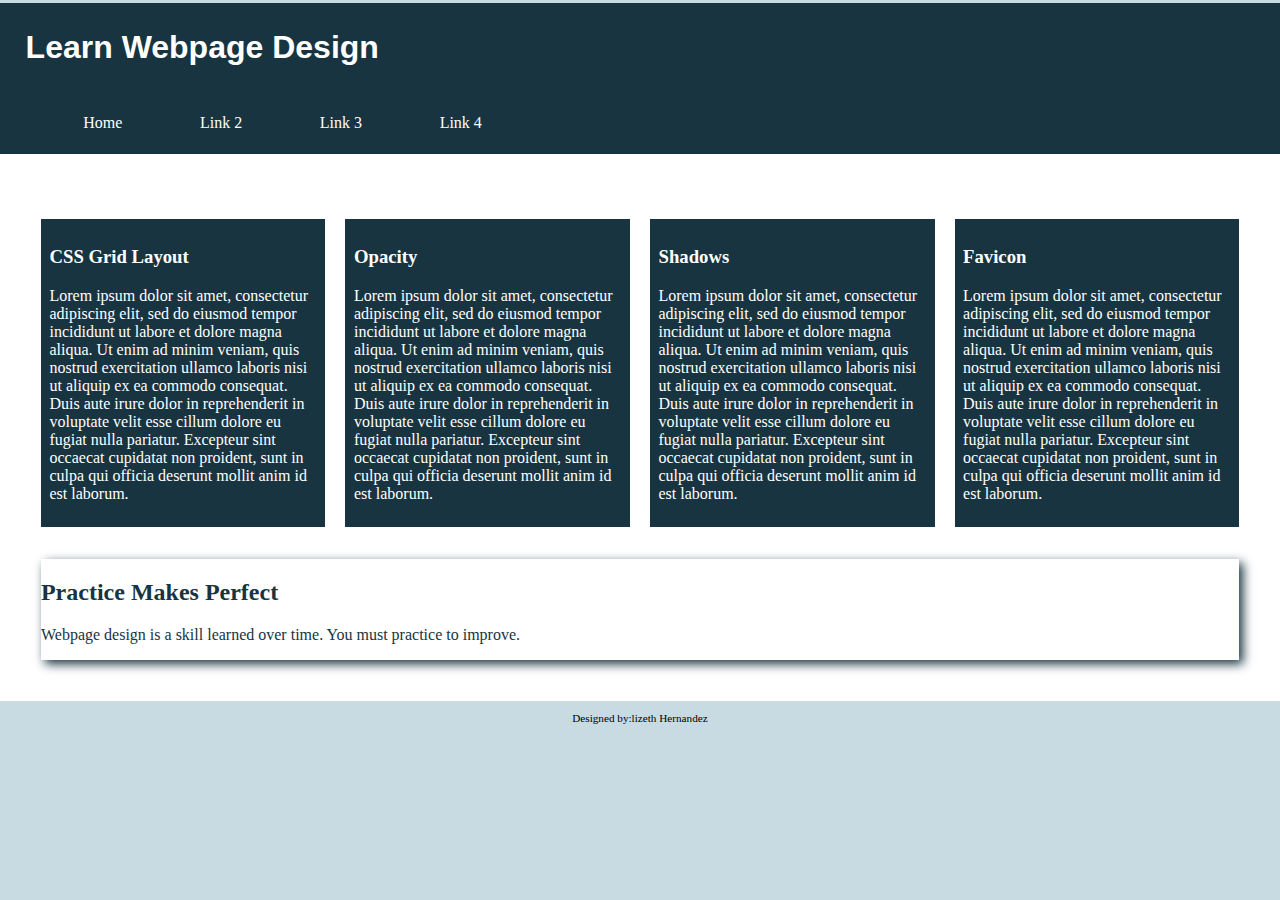
<file: apply/index.html>
<!DOCTYPE html>
<!-- Student's Name:Lizeth Hernandez
file name: Applyindex.html
Today's Date:march 30 2022
 -->
<html lang="en">
<head>
	<title>Webpage Design</title>
	<meta charset="utf-8">
    <link rel="stylesheet" href="css/apply07.css">
    <meta name="viewport" content="width=device-width, initial-scale=1.0">	
		<link rel="icon" type="image/png" sizes="32x32" href="images/favicon-32.png">
		<link rel="apple-touch-icon" sizes="180x180" href="images/apple-touch-icon.png">
		<link rel="shortcut icon" sizes="192x192" href="images/android-chrome-192.png">
</head>
<body>

	<div id="container">

        <!-- Use the header area for the website name or logo -->
        <header>
            <h1>Learn Webpage Design</h1>
        </header>

        <!-- Use the nav area to add hyperlinks to other pages within the website -->
        <nav>
            <ul>
                <li><a href="#">Home</a></li>
                <li><a href="#">Link 2</a></li>
                <li><a href="#">Link 3</a></li>
                <li><a href="#">Link 4</a></li>
            </ul>
        </nav>

        <!-- Use the main area to add the main content of the webpage -->
        <main>

            <article class="grid">
                    <section>
                        <h3>CSS Grid Layout</h3>
                        <p>Lorem ipsum dolor sit amet, consectetur adipiscing elit, sed do eiusmod tempor incididunt ut labore et dolore magna aliqua. Ut enim ad minim veniam, quis nostrud exercitation ullamco laboris nisi ut aliquip ex ea commodo consequat. Duis aute irure dolor in reprehenderit in voluptate velit esse cillum dolore eu fugiat nulla pariatur. Excepteur sint occaecat cupidatat non proident, sunt in culpa qui officia deserunt mollit anim id est laborum.</p>
                    </section>

                    <section>
                        <h3>Opacity</h3>
                        <p>Lorem ipsum dolor sit amet, consectetur adipiscing elit, sed do eiusmod tempor incididunt ut labore et dolore magna aliqua. Ut enim ad minim veniam, quis nostrud exercitation ullamco laboris nisi ut aliquip ex ea commodo consequat. Duis aute irure dolor in reprehenderit in voluptate velit esse cillum dolore eu fugiat nulla pariatur. Excepteur sint occaecat cupidatat non proident, sunt in culpa qui officia deserunt mollit anim id est laborum.</p>
                    </section>

                    <section>
                        <h3>Shadows</h3>
                        <p>Lorem ipsum dolor sit amet, consectetur adipiscing elit, sed do eiusmod tempor incididunt ut labore et dolore magna aliqua. Ut enim ad minim veniam, quis nostrud exercitation ullamco laboris nisi ut aliquip ex ea commodo consequat. Duis aute irure dolor in reprehenderit in voluptate velit esse cillum dolore eu fugiat nulla pariatur. Excepteur sint occaecat cupidatat non proident, sunt in culpa qui officia deserunt mollit anim id est laborum.</p>
                    </section>

                    <section>
                        <h3>Favicon</h3>
                        <p>Lorem ipsum dolor sit amet, consectetur adipiscing elit, sed do eiusmod tempor incididunt ut labore et dolore magna aliqua. Ut enim ad minim veniam, quis nostrud exercitation ullamco laboris nisi ut aliquip ex ea commodo consequat. Duis aute irure dolor in reprehenderit in voluptate velit esse cillum dolore eu fugiat nulla pariatur. Excepteur sint occaecat cupidatat non proident, sunt in culpa qui officia deserunt mollit anim id est laborum.</p>
                    </section>

                    <aside>
                        <h2>Practice Makes Perfect</h2>
                        <p>Webpage design is a skill learned over time. You must practice to improve.</p>
                    </aside>

            </article>

        </main>

        <!-- Use the footer area to add webpage footer content -->
        <footer>
            <p>Designed by:lizeth Hernandez</p>
        </footer>

	</div>

</body>
</html>
</file>
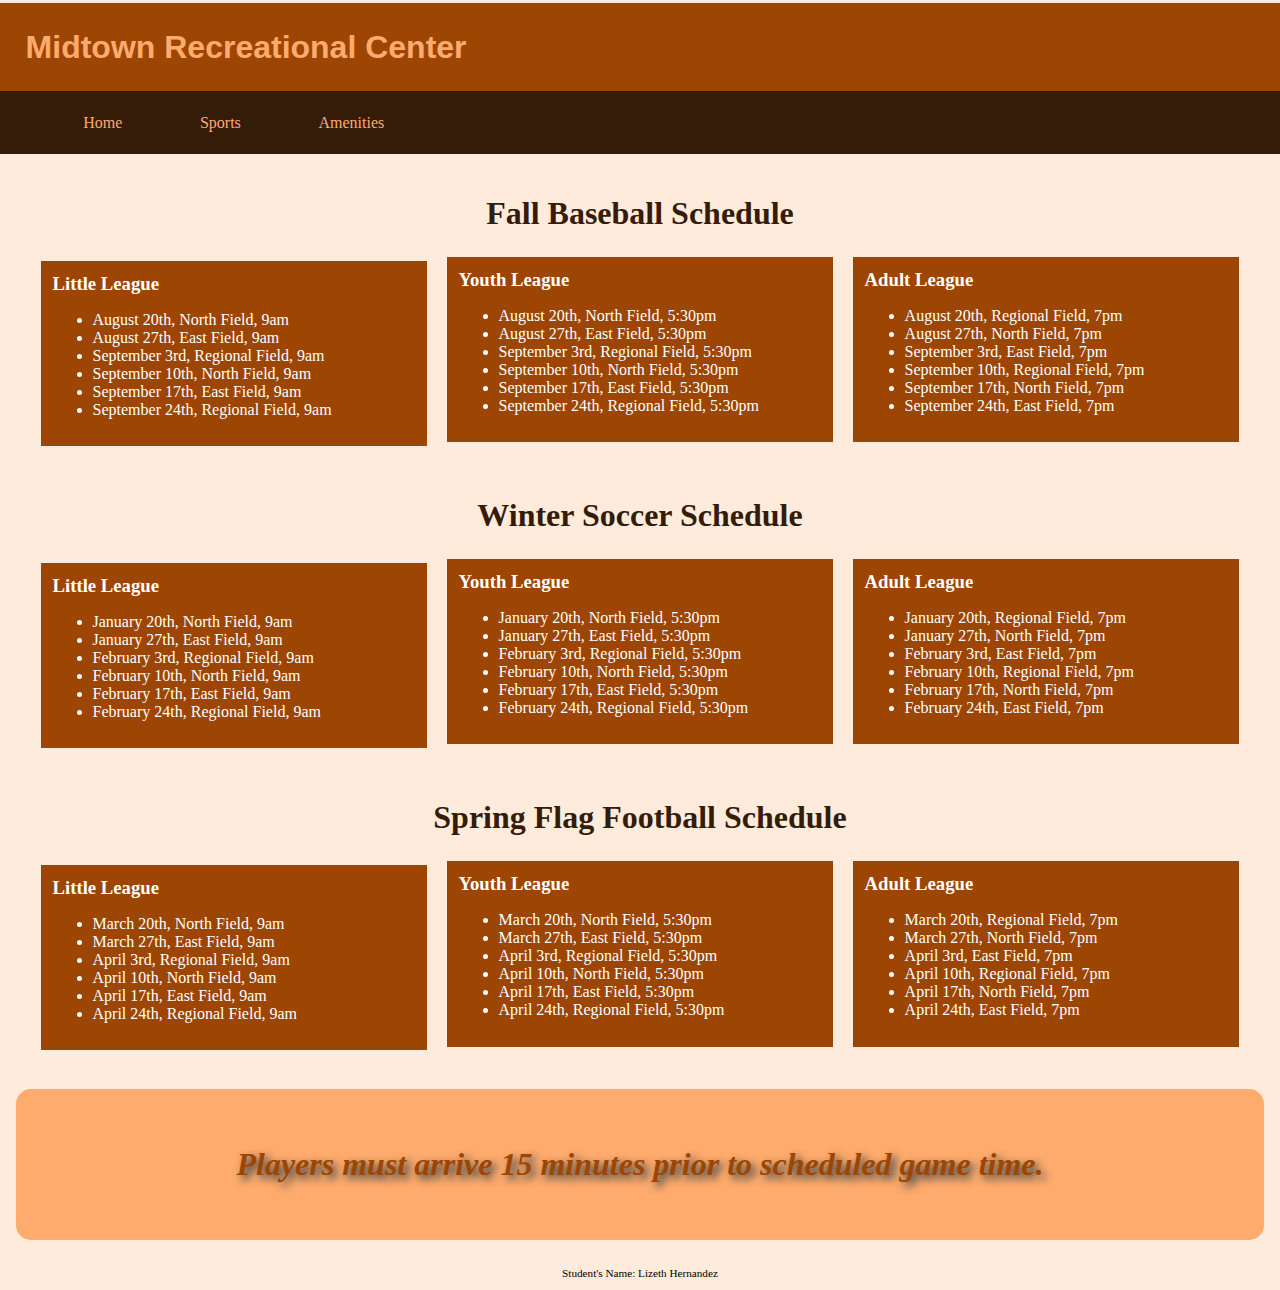
<file: analyze/analyze07.html>
<!DOCTYPE html>
<!-- Student's Name:lizeth Hernandez
 Today's Date: march 30 2022
FILE NAME: analyzeindex.html-->
<html lang="en">
<head>
	<title>Game Schedule</title>
	<meta charset="utf-8">
    <link rel="stylesheet" href="css/styles07.css">
    <meta name="viewport" content="width=device-width, initial-scale=1.0">

		<link rel="icon" type="image/png" sizes="32x32" href="images\favicon-32.png">
		<link rel="apple-touch-icon" sizes="180x180" href="images\apple-touch-icon.png">
		<link rel="shortcut icon" sizes="192x192" href="images\android-chrome-192.png">
</head>
<body>

	<div id="container">

        <!-- Use this area for the website name or logo -->
        <header>
            <h1>Midtown Recreational Center</h1>
        </header>

        <!-- Use this area to add hyperlinks to other pages within the website -->
        <nav>
            <ul>
                <li><a href="index.html">Home</a></li>
                <li><a href="link2.html">Sports</a></li>
                <li><a href="link3.html">Amenities</a></li>
            </ul>
        </nav>

        <!-- Use the main area to add the main content of the webpage -->
        <main>

            <h1>Fall Baseball Schedule</h1>
            <article class="grid">

                <section>
                <h3>Little League</h3>
                <ul>
                    <li>August 20th, North Field, 9am</li>
                    <li>August 27th, East Field, 9am</li>
                    <li>September 3rd, Regional Field, 9am</li>
                    <li>September 10th, North Field, 9am</li>
                    <li>September 17th, East Field, 9am</li>
                    <li>September 24th, Regional Field, 9am</li>
                </ul>
							</section>

                <section>
                <h3>Youth League</h3>
                <ul>
                    <li>August 20th, North Field, 5:30pm</li>
                    <li>August 27th, East Field, 5:30pm</li>
                    <li>September 3rd, Regional Field, 5:30pm</li>
                    <li>September 10th, North Field, 5:30pm</li>
                    <li>September 17th, East Field, 5:30pm</li>
                    <li>September 24th, Regional Field, 5:30pm</li>
                </ul>
							</section>

                <section>
                <h3>Adult League</h3>
                <ul>
                    <li>August 20th, Regional Field, 7pm</li>
                    <li>August 27th, North Field, 7pm</li>
                    <li>September 3rd, East Field, 7pm</li>
                    <li>September 10th, Regional Field, 7pm</li>
                    <li>September 17th, North Field, 7pm</li>
                    <li>September 24th, East Field, 7pm</li>
                </ul>
							</section>

            </article>

            <h1>Winter Soccer Schedule</h1>
            <article class="grid">

                <section>
                <h3>Little League</h3>
                <ul>
                    <li>January 20th, North Field, 9am</li>
                    <li>January 27th, East Field, 9am</li>
                    <li>February 3rd, Regional Field, 9am</li>
                    <li>February 10th, North Field, 9am</li>
                    <li>February 17th, East Field, 9am</li>
                    <li>February 24th, Regional Field, 9am</li>
                </ul>
							</section>

                <section>
                <h3>Youth League</h3>
                <ul>
                    <li>January 20th, North Field, 5:30pm</li>
                    <li>January 27th, East Field, 5:30pm</li>
                    <li>February 3rd, Regional Field, 5:30pm</li>
                    <li>February 10th, North Field, 5:30pm</li>
                    <li>February 17th, East Field, 5:30pm</li>
                    <li>February 24th, Regional Field, 5:30pm</li>
                </ul>
							</section>

                <section>
                <h3>Adult League</h3>
                <ul>
                    <li>January 20th, Regional Field, 7pm</li>
                    <li>January 27th, North Field, 7pm</li>
                    <li>February 3rd, East Field, 7pm</li>
                    <li>February 10th, Regional Field, 7pm</li>
                    <li>February 17th, North Field, 7pm</li>
                    <li>February 24th, East Field, 7pm</li>
                </ul>
							</section>

            </article>

            <h1>Spring Flag Football Schedule</h1>
            <article class="grid">

                <section>
                <h3>Little League</h3>
                <ul>
                    <li>March 20th, North Field, 9am</li>
                    <li>March 27th, East Field, 9am</li>
                    <li>April 3rd, Regional Field, 9am</li>
                    <li>April 10th, North Field, 9am</li>
                    <li>April 17th, East Field, 9am</li>
                    <li>April 24th, Regional Field, 9am</li>
                </ul>
							</section>

                <section>
                <h3>Youth League</h3>
                <ul>
                    <li>March 20th, North Field, 5:30pm</li>
                    <li>March 27th, East Field, 5:30pm</li>
                    <li>April 3rd, Regional Field, 5:30pm</li>
                    <li>April 10th, North Field, 5:30pm</li>
                    <li>April 17th, East Field, 5:30pm</li>
                    <li>April 24th, Regional Field, 5:30pm</li>
                </ul>
							</section>

                <section>
                <h3>Adult League</h3>
                <ul>
                    <li>March 20th, Regional Field, 7pm</li>
                    <li>March 27th, North Field, 7pm</li>
                    <li>April 3rd, East Field, 7pm</li>
                    <li>April 10th, Regional Field, 7pm</li>
                    <li>April 17th, North Field, 7pm</li>
                    <li>April 24th, East Field, 7pm</li>
                </ul>
							</section>

            </article>

            <aside>
                <p>Players must arrive 15 minutes prior to scheduled game time.</p>
            </aside>

        </main>

        <!-- Use the footer area to add webpage footer content -->
        <footer>
            <p>Student's Name: Lizeth Hernandez</p>
        </footer>

	</div>

</body>
</html>
</file>
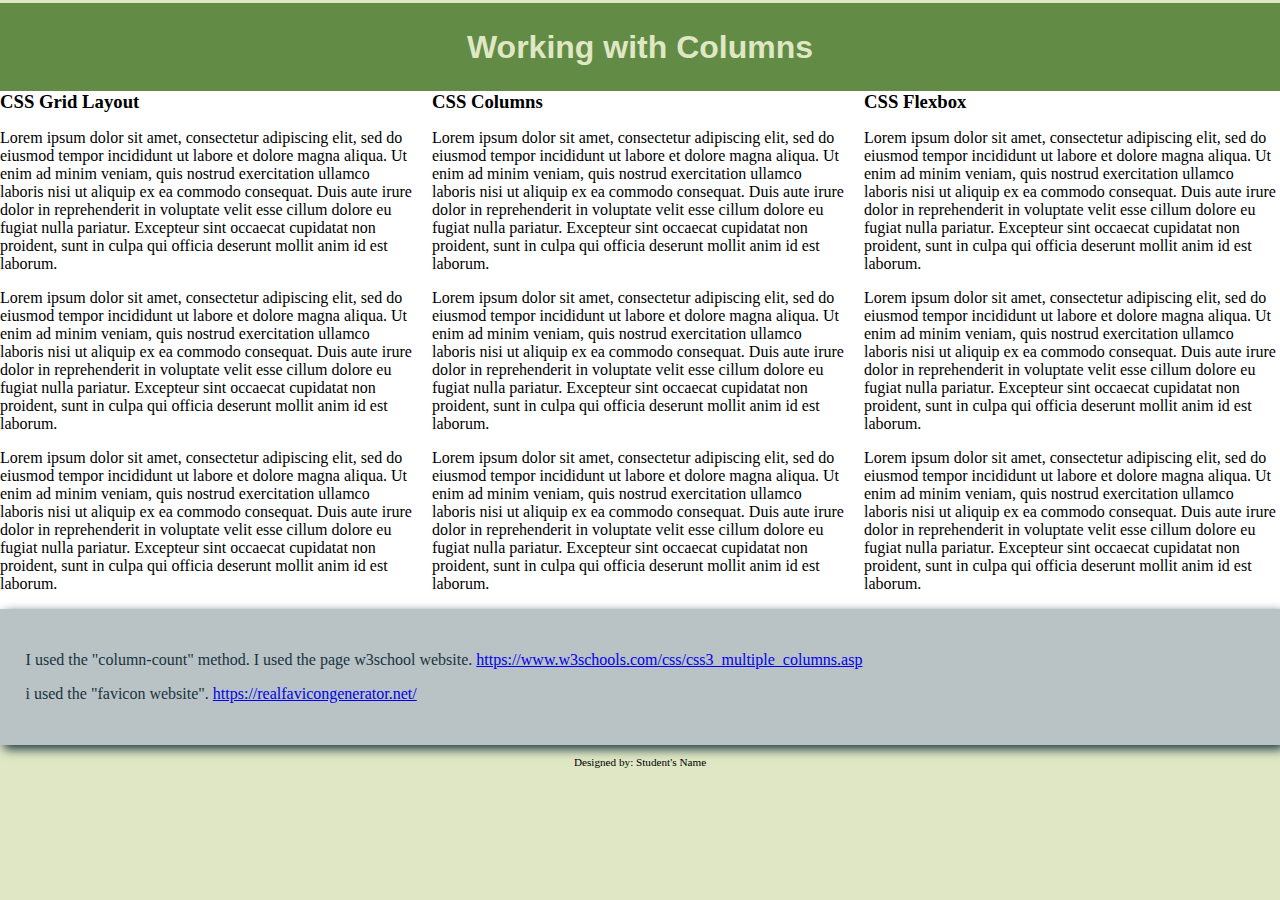
<file: extend/extend07.html>
<!DOCTYPE html>
<!-- Student's Name:Lizteh Hernadez
 Today's Date:March 30 2022
 filename:extendindex.html
-->
<html lang="en">
<head>
	<title>Chapter 7, Extend</title>
	<meta charset="utf-8">
    <link rel="stylesheet" href="css/styles07.css">
    <meta name="viewport" content="width=device-width, initial-scale=1.0">
<!--favicon icon-->
<link rel="icon" type="image/png" sizes="32x32" href="images\favicon-32.png">
<link rel="apple-touch-icon" sizes="180x180" href="images\apple-touch-icon.png">
<link rel="shortcut icon" sizes="192x192" href="images\android-chrome-192.png">
</head>
<body>

	<div id="container">

        <!-- Use the header area for the website name or logo -->
        <header>
            <h1>Working with Columns</h1>
        </header>

        <!-- Use the main area to add the main content of the webpage -->
        <main>

            <article class="column">

                <section>
                    <h3>CSS Grid Layout</h3>
                    <p>Lorem ipsum dolor sit amet, consectetur adipiscing elit, sed do eiusmod tempor incididunt ut labore et dolore magna aliqua. Ut enim ad minim veniam, quis nostrud exercitation ullamco laboris nisi ut aliquip ex ea commodo consequat. Duis aute irure dolor in reprehenderit in voluptate velit esse cillum dolore eu fugiat nulla pariatur. Excepteur sint occaecat cupidatat non proident, sunt in culpa qui officia deserunt mollit anim id est laborum.</p>
                    <p>Lorem ipsum dolor sit amet, consectetur adipiscing elit, sed do eiusmod tempor incididunt ut labore et dolore magna aliqua. Ut enim ad minim veniam, quis nostrud exercitation ullamco laboris nisi ut aliquip ex ea commodo consequat. Duis aute irure dolor in reprehenderit in voluptate velit esse cillum dolore eu fugiat nulla pariatur. Excepteur sint occaecat cupidatat non proident, sunt in culpa qui officia deserunt mollit anim id est laborum.</p>
                    <p>Lorem ipsum dolor sit amet, consectetur adipiscing elit, sed do eiusmod tempor incididunt ut labore et dolore magna aliqua. Ut enim ad minim veniam, quis nostrud exercitation ullamco laboris nisi ut aliquip ex ea commodo consequat. Duis aute irure dolor in reprehenderit in voluptate velit esse cillum dolore eu fugiat nulla pariatur. Excepteur sint occaecat cupidatat non proident, sunt in culpa qui officia deserunt mollit anim id est laborum.</p>
                </section>

                <section>
                    <h3>CSS Columns</h3>
                    <p>Lorem ipsum dolor sit amet, consectetur adipiscing elit, sed do eiusmod tempor incididunt ut labore et dolore magna aliqua. Ut enim ad minim veniam, quis nostrud exercitation ullamco laboris nisi ut aliquip ex ea commodo consequat. Duis aute irure dolor in reprehenderit in voluptate velit esse cillum dolore eu fugiat nulla pariatur. Excepteur sint occaecat cupidatat non proident, sunt in culpa qui officia deserunt mollit anim id est laborum.</p>
                    <p>Lorem ipsum dolor sit amet, consectetur adipiscing elit, sed do eiusmod tempor incididunt ut labore et dolore magna aliqua. Ut enim ad minim veniam, quis nostrud exercitation ullamco laboris nisi ut aliquip ex ea commodo consequat. Duis aute irure dolor in reprehenderit in voluptate velit esse cillum dolore eu fugiat nulla pariatur. Excepteur sint occaecat cupidatat non proident, sunt in culpa qui officia deserunt mollit anim id est laborum.</p>
                    <p>Lorem ipsum dolor sit amet, consectetur adipiscing elit, sed do eiusmod tempor incididunt ut labore et dolore magna aliqua. Ut enim ad minim veniam, quis nostrud exercitation ullamco laboris nisi ut aliquip ex ea commodo consequat. Duis aute irure dolor in reprehenderit in voluptate velit esse cillum dolore eu fugiat nulla pariatur. Excepteur sint occaecat cupidatat non proident, sunt in culpa qui officia deserunt mollit anim id est laborum.</p>
                </section>

                <section>
                    <h3>CSS Flexbox</h3>
                    <p>Lorem ipsum dolor sit amet, consectetur adipiscing elit, sed do eiusmod tempor incididunt ut labore et dolore magna aliqua. Ut enim ad minim veniam, quis nostrud exercitation ullamco laboris nisi ut aliquip ex ea commodo consequat. Duis aute irure dolor in reprehenderit in voluptate velit esse cillum dolore eu fugiat nulla pariatur. Excepteur sint occaecat cupidatat non proident, sunt in culpa qui officia deserunt mollit anim id est laborum.</p>
                    <p>Lorem ipsum dolor sit amet, consectetur adipiscing elit, sed do eiusmod tempor incididunt ut labore et dolore magna aliqua. Ut enim ad minim veniam, quis nostrud exercitation ullamco laboris nisi ut aliquip ex ea commodo consequat. Duis aute irure dolor in reprehenderit in voluptate velit esse cillum dolore eu fugiat nulla pariatur. Excepteur sint occaecat cupidatat non proident, sunt in culpa qui officia deserunt mollit anim id est laborum.</p>
                    <p>Lorem ipsum dolor sit amet, consectetur adipiscing elit, sed do eiusmod tempor incididunt ut labore et dolore magna aliqua. Ut enim ad minim veniam, quis nostrud exercitation ullamco laboris nisi ut aliquip ex ea commodo consequat. Duis aute irure dolor in reprehenderit in voluptate velit esse cillum dolore eu fugiat nulla pariatur. Excepteur sint occaecat cupidatat non proident, sunt in culpa qui officia deserunt mollit anim id est laborum.</p>
                </section>

            </article>

            <aside>
                <!-- Use the paragraph element below to summarize the method you used to create your columns. Identify the resource you used and include a link to the resource that opens in a new tab. -->
								<p>I used the "column-count" method. I used the page w3school website.
								<a href="https://www.w3schools.com/css/css3_multiple_columns.asp">https://www.w3schools.com/css/css3_multiple_columns.asp</a></p>

                <!-- Use the paragraph element below to note the resource you used to create your favicon. Include a link to the resource that opens in a new tab. -->
                <p>i used the "favicon website".
									<a href="https://realfavicongenerator.net/">https://realfavicongenerator.net/</a></p>
            </aside>

        </main>

        <!-- Use the footer area to add webpage footer content -->
        <footer>
            <p>Designed by: Student's Name</p>
        </footer>

	</div>

</body>
</html>
</file>
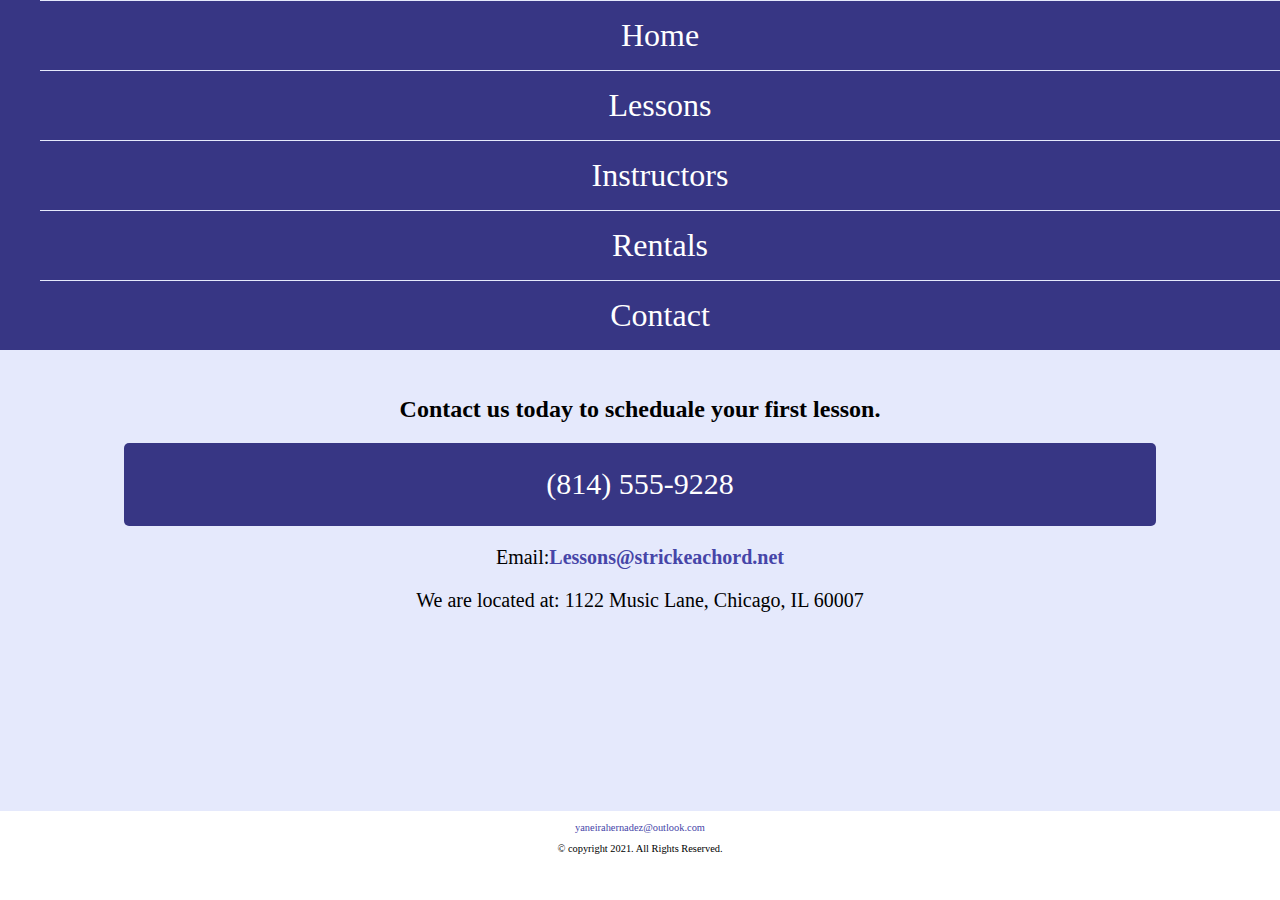
<file: lab1/MusicLab1Ch3Contact.html>
<!DOCTYPE html>
<!--Lizeth Hernandez
	Lab1Ch3c.html
	Feb/24/2022-->
<html lang="en">
<head>

	<title>Strick a chord:Home page</title>
	<meta charset="utf-8">
	<meta name="viewport"content="width=device-width,initial-scale=1.0">
	<link rel="preconnect" href="https://fonts.googleapis.com">
<link rel="preconnect" href="https://fonts.gstatic.com" crossorigin>
<link href="https://fonts.googleapis.com/css2?family=DM+Serif+Display:ital@1&family=Roboto:wght@100&display=swap" rel="stylesheet">
<link rel="shortcut icon" href="images/favicon.ico">
<link rel="icon" type"images/png" sizes="32x32" href="images/favicon-32.png">
<link rel="apple-touch-icon" sizes="180x180" href="images/apples-touch-icon.png">
<link rel="icon" sizes="192x192" href="images/android-chrome-192.png">
</head>
<header>
		<link rel="stylesheet" href="..\lab1\CSS\styles.css">
	<h1><span class="tab-desk">&#9836; Strick a chord &#9836;</span></h1>
</header>
<nav>
	<ul>
	<li><a href="MusicLab1Ch3Home.html" style="text-decoration:none; color:#ffffff;">Home</a></li>
	<li><a href="MusicLab1Ch3Lessons.html" style="text-decoration:none; color:#ffffff;">Lessons</a></li>
	<li><a href="MusicLab1Ch3Instructors.html" style="text-decoration:none; color:#ffffff;">Instructors</a></li>
	<li><a href="MusicLab1Ch3Rentals.html" style="text-decoration:none; color:#ffffff;">Rentals</a></li>
	<li><a href="MusicLab1Ch3Contact.html" style="text-decoration:none; color:#ffffff;">Contact</a></li>
	</ul>
</nav>
<main>
<!--Use the main area to add the main content to the webpage-->
<div id="contact">
  <h2>Contact us today to scheduale your first lesson.</h2>
  <p><a class="tel-link" href="(814) 555-9228">(814) 555-9228</p></a>
  <p>Email:<a class="email-link"href="mailto:lessons@strickeacord.net">Lessons@strickeachord.net</a></p>
  <p>We are located at: 1122 Music Lane, Chicago, IL 60007</p>
<iframe class="map" src="https://www.google.com/maps/embed?pb=!1m18!1m12!1m3!1d3112.9057882026873!2d-87.72002288275611!3d41.879615428016805!2m3!1f0!2f0!3f0!3m2!1i1024!2i768!4f13.1!3m3!1m2!1s0x880e32c062dd8b6d%3A0x8052f34695e4fa15!2sMusic%20Ct%20Cir%2C%20Chicago%2C%20IL%2060624!5e0!3m2!1sen!2sus!4v1646786275691!5m2!1sen!2sus" width="600" height="450" style="border:0;" allowfullscreen="" loading="lazy"></iframe>  </div>

</main>
<footer>
<p><a href="yaneirahernandez@outlook.com">yaneirahernadez@outlook.com</a></p>
<p>&copy; copyright 2021. All Rights Reserved.</p>
</footer>
</file>
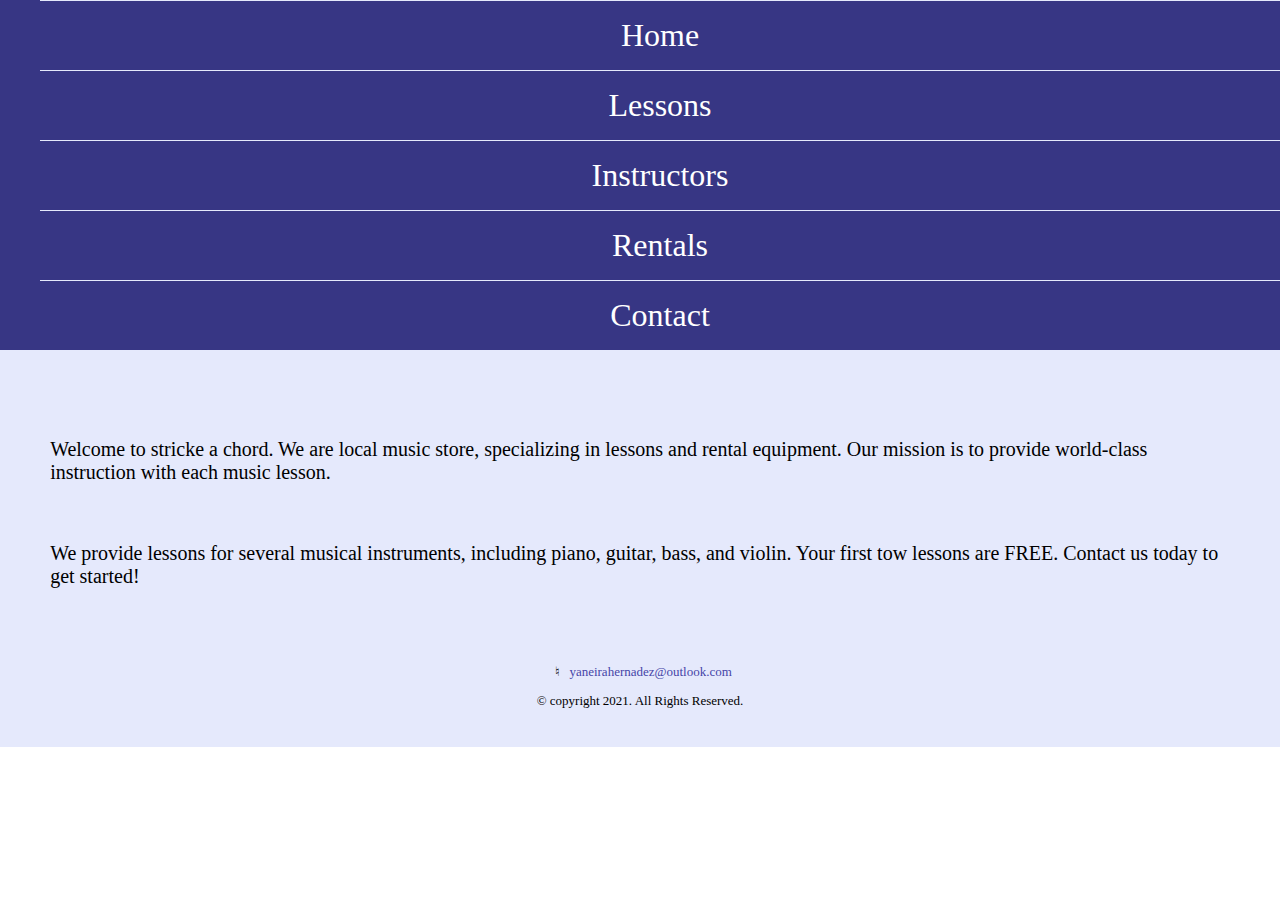
<file: lab1/MusicLab1Ch3Home.html>
<!DOCTYPE html>
<!--Lizeth Hernandez
	template.html
	Feb/15/2022-->
<html lang="en">
<head>
	<title>Stricke a chord:Home page</title>
	<meta charset="utf-8">
	<meta name="viewport"content="width=device-width,initial-scale=1.0">
	<link rel="preconnect" href="https://fonts.googleapis.com">
<link rel="preconnect" href="https://fonts.gstatic.com" crossorigin>
<link href="https://fonts.googleapis.com/css2?family=DM+Serif+Display:ital@1&family=Roboto:wght@100&display=swap" rel="stylesheet">
<link rel="shortcut icon" href="images/favicon.ico">
<link rel="icon" type"images/png" sizes="32x32" href="images/favicon-32.png">
<link rel="apple-touch-icon" sizes="180x180" href="images/apples-touch-icon.png">
<link rel="icon" sizes="192x192" href="images/android-chrome-192.png">
</head>
<header>
<link rel="stylesheet" href="..\lab1\CSS\styles.css">
<h1><span class="tab-desk">&#9836; Strick a chord &#9836;</span></h1>
</header>
<nav>
	<ul>
	<li><a href="MusicLab1Ch3Home.html"style="text-decoration:none; color:#ffffff;">Home</a></li>
	<li><a href="MusicLab1Ch3Lessons.html"style="text-decoration:none; color:#ffffff;">Lessons</a></li>
	<li><a href="MusicLab1Ch3Instructors.html"style="text-decoration:none; color:#ffffff;">Instructors</a></li>
	<li><a href="MusicLab1Ch3Rentals.html"style="text-decoration:none; color:#ffffff;">Rentals</a></li>
	<li><a href="MusicLab1Ch3Contact.html"style="text-decoration:none; color:#ffffff;">Contact</a></li>
	<ul>
</nav>
<main>
<!--Use the main area to add the main content to the webpage-->
<div class="tab-desk" id="hero">
	<img src="images\music-notes.png"alt="colorful music notes">
	</div>
<main>

<div>
	<br>
	<p>Welcome to stricke a chord. We are local music store, specializing in lessons and rental equipment.
	Our mission is to provide world-class instruction with each music lesson.</p>
	<br>
	<p>We provide lessons for several musical instruments, including piano, guitar, bass, and violin. Your first tow lessons are FREE.
	Contact us today to get started!</p>
	<br>
  </div>

</main>
<footer>
<p> &nbsp; &#9838; &nbsp <a href="yaneirahernandez@outlook.com">yaneirahernadez@outlook.com</a></p>
<p>&copy; copyright 2021. All Rights Reserved.</p>
</footer>
</file>
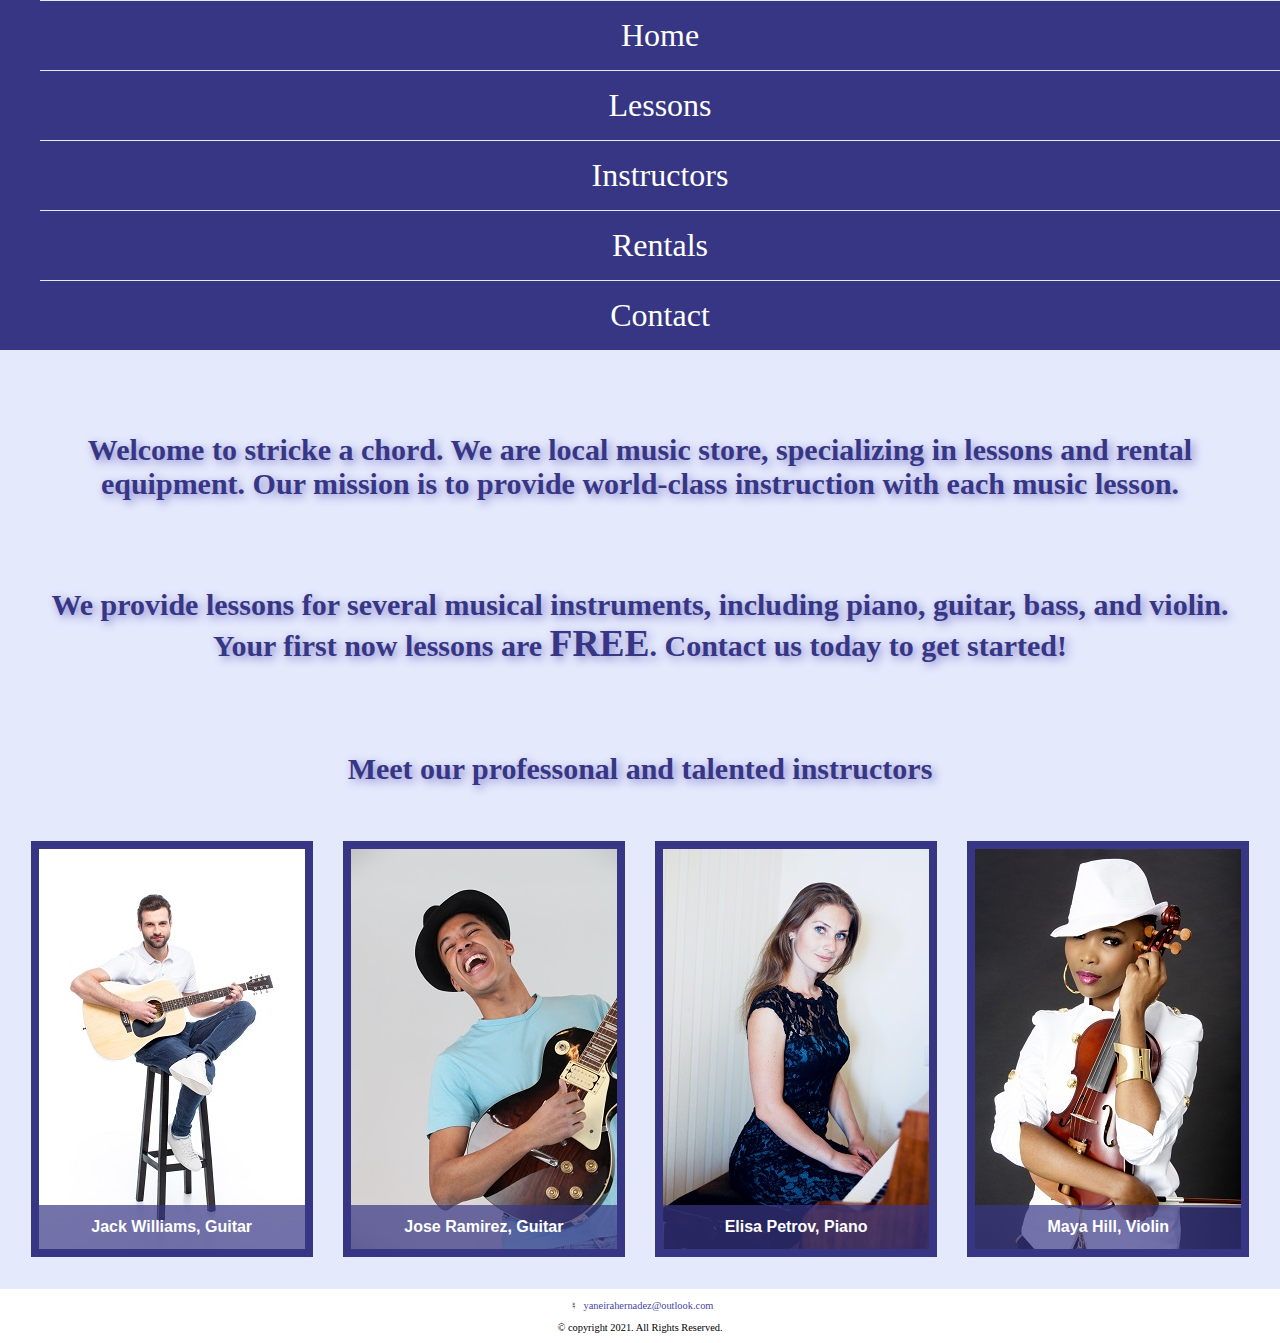
<file: lab1/MusicLab1Ch3Instructors.html>
<!DOCTYPE html>
<!--Lizeth Hernandez
	indexLab1Ch3.html
	Feb/24/2022-->
<html lang="en">
<head>

	<title>Strike a chord:Home page</title>
	<meta charset="utf-8">
	<meta name="viewport"content="width=device-width,initial-scale=1.0">
	<link rel="preconnect" href="https://fonts.googleapis.com">
<link rel="preconnect" href="https://fonts.gstatic.com" crossorigin>
<link href="https://fonts.googleapis.com/css2?family=DM+Serif+Display:ital@1&family=Roboto:wght@100&display=swap" rel="stylesheet">
<link rel="shortcut icon" href="images/favicon.ico">
<link rel="icon" type"images/png" sizes="32x32" href="images/favicon-32.png">
<link rel="apple-touch-icon" sizes="180x180" href="images/apples-touch-icon.png">
<link rel="icon" sizes="192x192" href="images/android-chrome-192.png">
</head>
<header>
	<link rel="stylesheet" href="..\lab1\CSS\styles.css">
<h1><span class="tab-desk">&#9836; Strick a chord &#9836;</span></h1>
</header>
<nav>
	<ul>
	<li><a href="MusicLab1Ch3Home.html"style="text-decoration:none; color:#ffffff;">Home</a></li>
	<li><a href="MusicLab1Ch3Lessons.html"style="text-decoration:none; color:#ffffff;">Lessons</a></li>
	<li><a href="MusicLab1Ch3Instructors.html"style="text-decoration:none; color:#ffffff;">Instructors</a></li>
	<li><a href="MusicLab1Ch3Rentals.html"style="text-decoration:none; color:#ffffff;">Rentals</a></li>
	<li><a href="MusicLab1Ch3Contact.html"style="text-decoration:none; color:#ffffff;">Contact</a></li>
	<ul>
</nav>
<!--hero image-->
<div class="tab-desk" id="hero">
	<img src="images\music-notes.png"alt="colorful music notes">
	</div>
<main class="grid">
<!--Use the main area to add the main content to the webpage-->
<aside>
	<br>
	<p>Welcome to stricke a chord. We are local music store, specializing in lessons and rental equipment.
	Our mission is to provide world-class instruction with each music lesson.</p>
	<br>
	<p>We provide lessons for several musical instruments, including piano, guitar, bass, and violin. Your first now lessons are <span class="action">FREE</span>.
	Contact us today to get started!</p>
	<br>
	<p>Meet our professonal and talented instructors</p>
</aside>

		<figure>
				<img src="lab1images\guitar-instructor.jpg" alt="guitar instructor">
				<figcaption>
				Jack Williams, Guitar
				</figcaption>
		</figure>

		<figure>
				<img src="lab1images\electric-guitar-instructor.jpg" alt=" electric guitar instructor">
				<figcaption>
				Jose Ramirez, Guitar
				</figcaption>
		</figure>

		<figure>
				<img src="lab1images\piano-instructor.jpg" alt="piano instructor">
				<figcaption>
			Elisa Petrov, Piano
				</figcaption>
		</figure>

		<figure>
				<img src="lab1images\violin-instructor.jpg" alt="Violin instructor">
				<figcaption>
				Maya Hill, Violin
				</figcaption>
		</figure>

</main>
<footer>
<p> &nbsp; &#9838; &nbsp <a href="yaneirahernandez@outlook.com">yaneirahernadez@outlook.com</a></p>
<p>&copy; copyright 2021. All Rights Reserved.</p>
</footer>
</file>
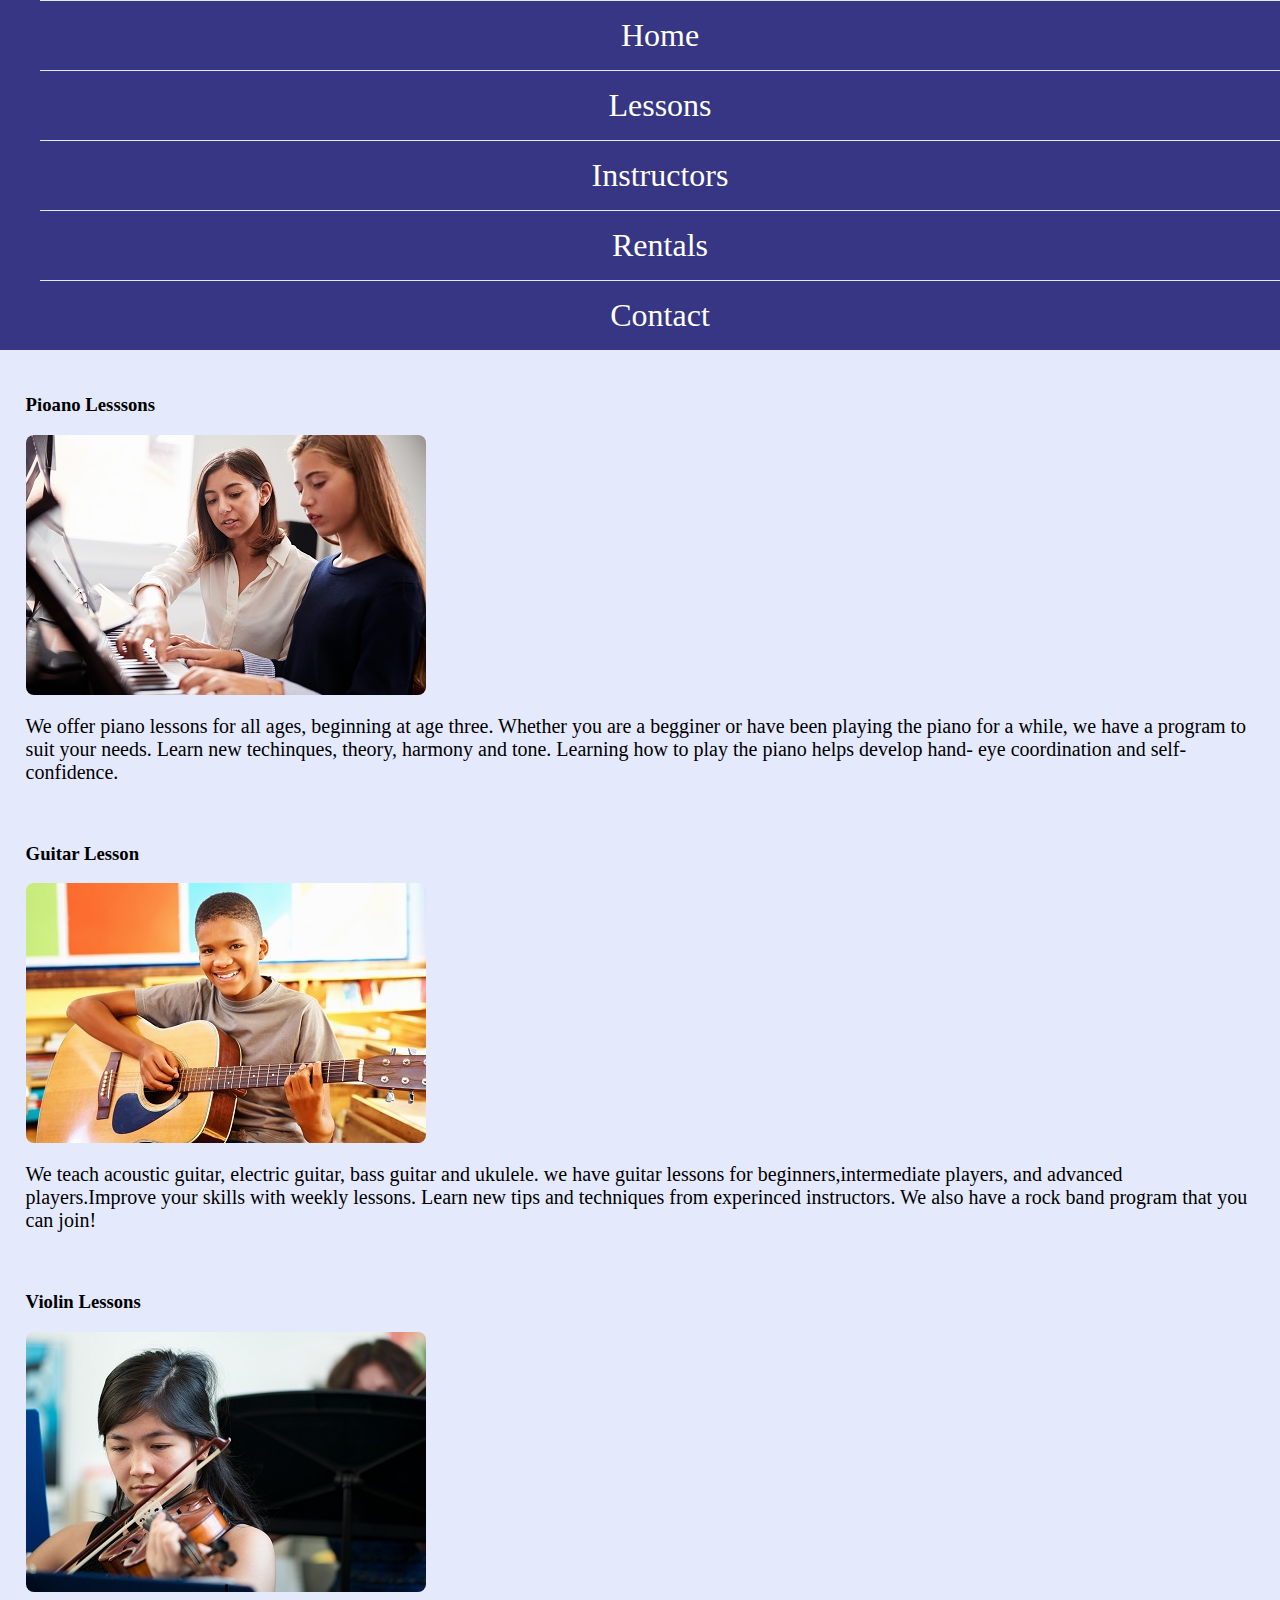
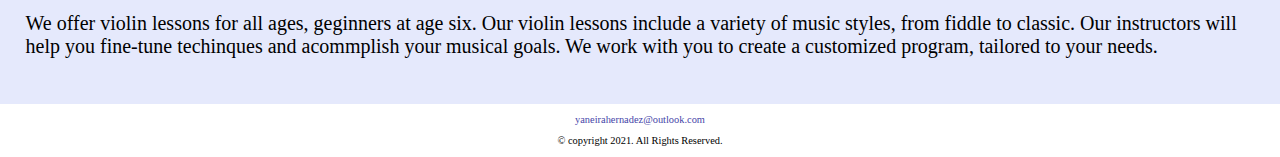
<file: lab1/MusicLab1Ch3Lessons.html>
<!DOCTYPE html>
<!--Lizeth Hernandez
	lessonsLab1Ch3.html
	Feb/24/2022-->
<html lang="en">
<head>

	<title>Lessons</title>
	<meta charset="utf-8">
	<meta name="viewport"content="width=device-width,initial-scale=1.0">
	<link rel="preconnect" href="https://fonts.googleapis.com">
<link rel="preconnect" href="https://fonts.gstatic.com" crossorigin>
<link href="https://fonts.googleapis.com/css2?family=DM+Serif+Display:ital@1&family=Roboto:wght@100&display=swap" rel="stylesheet">
<link rel="shortcut icon" href="images/favicon.ico">
<link rel="icon" type"images/png" sizes="32x32" href="images/favicon-32.png">
<link rel="apple-touch-icon" sizes="180x180" href="images/apples-touch-icon.png">
<link rel="icon" sizes="192x192" href="images/android-chrome-192.png">
</head>
<header>
		<link rel="stylesheet" href="..\lab1\CSS\styles.css">
<h1><span class="tab-desk">&#9836; Strick a chord &#9836;</span></h1>
</header>
<nav>
	<ul>
	<li><a href="MusicLab1Ch3Home.html" style="text-decoration:none; color:#ffffff;">Home</a></li>
	<li><a href="MusicLab1Ch3Lessons.html" style="text-decoration:none; color:#ffffff;">Lessons</a></li>
	<li><a href="MusicLab1Ch3Instructors.html" style="text-decoration:none; color:#ffffff;">Instructors</a></li>
	<li><a href="MusicLab1Ch3Rentals.html" style="text-decoration:none; color:#ffffff;">Rentals</a></li>
	<li><a href="MusicLab1Ch3Contact.html" style="text-decoration:none; color:#ffffff;">Contact</a></li>
</ul>
</nav>

<main class="grid">
<!--Use the main area to add the main content to the webpage-->
<div class="tab-desk"id ="hero">
  <h2>Private Lessons</h2>
	<p>We make learning music fun! We offer private lessons for piano, guitar,and violin. Contact us today to scheduale your first lesson for free!</p>
	<p>We provide:</p>
  <ul>
	  <li>Dedicated and professional Instructors</li>
    <li>No long-term contracts</li>
    <li>Flexible schedules</li>
    <li>Spring and winter performance</li>
    <li>summer camps</li>
	</ul>
  </div>
	
<section>
  <h3>Pioano Lesssons</h3>
<img class="round" src="images\piano-lesson.jpg" alt="hand writing HTML 5 on glass">
  <p>We offer piano lessons for all ages, beginning at age three.
  Whether you are a begginer or have been playing the piano for a while,
  we have a program to suit your needs. Learn new techinques, theory,
	harmony and tone. Learning how to play the piano helps develop hand-
  eye coordination and self-confidence.</p>
</section>

<section>
  <h3>Guitar Lesson</h3>
<img class="round" src="images\child-guitar.jpg" alt="child with a smile holding a guitar">
<p>We teach acoustic guitar, electric guitar, bass guitar and ukulele.
	 we have guitar lessons for beginners,intermediate players,
	 and advanced players.Improve your skills with weekly lessons.
   Learn new tips and techniques from experinced instructors.
	 We also have a rock band program that you can join!</p>
</section>

<section>
<h3>Violin Lessons</h3>
<img class="round" src="images\woman-violin.jpg" alt="woman playing violin">
<p>We offer violin lessons for all ages, geginners at age six.
  Our violin lessons include a variety of music styles, from fiddle to classic.
  Our instructors will help you fine-tune techinques and acommplish your musical goals.
  We work with you to create a customized program, tailored to your needs.</p>
</section>

</main>

<footer>
<p><a href="yaneirahernandez@outlook.com">yaneirahernadez@outlook.com</a></p>
<p>&copy; copyright 2021. All Rights Reserved.</p>
</footer>
</file>
<file: apply/css/apply07.css>
/*
Author:lizeth hernandez
Date:march 30 2022
File Name: apply07.css
*/

/* CSS Reset */
body, header, section, article, aside,nav, main, footer, h1, div {
    margin: 0;
    padding: 0;
    border: 0;
}

/* Style rule for body */
body {
	background-color: #c8dbE3;
}

/* Style rules for mobile viewport */

/* Style rule for header */
header {
	font-family: Verdana, Arial, sans-serif;
	margin-top: 0.2em;
	background-color: #183440;
	color: #fff;
	padding: 2%;
}

/* Style rules for nav area */
nav {
	background-color: #183440;
	padding: 0.5%;
}

nav li {
	display: inline;
}

nav li a {
	color: #fff;
	padding: 1% 3%;
	text-decoration: none;
}

/* Style rules for main content  */
main {
	padding: 1em;
	background-color: #fff;
}

footer {
	font-size: .70em;
	text-align: center;
}
/* For mobile phones: */
@media only screen and (max-width: 600px) {
  section {
    width: 100%;
    background-color: #183440;
    color:#fff;
    margin-top: 4%;
    padding: 3%;
  }
  article{
    margin-top: 1%;
    padding: 2%;
  }
  aside{
    background-color: rgba(24,52,64,0.3)
    padding:2%;
    margin-top: 1%;
    color:#183440;
    box-shadow: 4px 4px 10px #183440
  }
}
/* Media Query for Tablet Viewport */
@media screen and (min-width: 650px), print {
.grid{
  display: grid;
  grid-template-columns: 2;
  grid-gap: 20px;
}
aside{
  grid-column: 1 / span 2;
  background-color: rgba(24,52,64,0.3)
  padding:2%;
  margin-top: 1%;
  color:#183440;
  box-shadow: 4px 4px 10px #183440
}
section {
  background-color: #183440;
  color:#fff;
  margin-top: 4%;
  padding: 3%;
}
article{
  margin-top: 1%;
  padding: 2%;
}
}
/* Media Query for Desktop Viewport */
@media screen and (min-width: 1024px), print {
.grid{
  display: grid;
 grid-template-columns: 4;
}

aside{
    grid-column: 1 / span 4;
    background-color: rgba(24,52,64,0.3)
    padding:2%;
    margin-top: 1%;
    color:#183440;
    box-shadow: 4px 4px 10px #183440
}
section {
  background-color: #183440;
  color:#fff;
  margin-top: 4%;
  padding: 3%;
}
article{
  margin-top: 1%;
  padding: 2%;
}
}
</file>
<file: analyze/css/styles07.css>
/*
Author:Lizeth Hernandez
Date: March 30 2022
File Name: stylesheet.css
*/

/* CSS Reset */
body, header, nav, main, footer, h1, h3, div {
    margin: 0;
    padding: 0;
    border: 0;
}

/* Style rule for body */
body {
	background-color: #ffebdc;
}

/* Style rules for mobile viewport */

/* Style rule for header */
header {
	font-family: Verdana, Arial, sans-serif;
	margin-top: 0.2em;
	background-color: #9d4502;
	color: #feab6d;
	padding: 2%;
}

/* Style rules for nav area */
nav {
	background-color: #341c09;
	padding: 0.5%;
}

nav li {
	display: inline;
}

nav li a {
	color: #feab6d;
	padding: 1% 3%;
	text-decoration: none;
}

/* Style rules for main content  */
main {
	padding: 1em;
}

main h1 {
    color: #341c09;
    text-align: center;
    margin-top: 2%;
}

section {
    color: #fff;
    padding: 3%;
    background-color: #9d4502;
    margin-top: 1%;
    margin-bottom: 1%;
    margin-left: 0;
    margin-right: 0;
}

article {
    padding: 2%;
}

aside {
    background-color: #feab6d;
    padding: 2%;
    margin-top: 1%;
    color: #9d4502;
    font-size: 2em;
    font-weight: bold;
    font-style: italic;
    text-align: center;
    border-radius: 15px;
    text-shadow: 4px 4px 8px #183440;
}

footer {
	font-size: .70em;
	text-align: center;
}

/* Media Query for Tablet Viewport */
@media screen and (min-width: 600px), print {
.grid{
columns: 3;
column-gap: 20px;
}

aside{
  column: 1 / span 3;
}
}
</file>
<file: extend/css/styles07.css>
/*
Author:Lizeth Hernandez
Date:March 30 2022
File Name: extend.css
*/

/* CSS Reset */
body, header, main, footer, h1, h3, section, article {
    margin: 0;
    padding: 0;
    border: 0;
}

/* Style rule for body */
body {
	background-color: #dfe7c4;
}

/* Style rule for header */
header {
	font-family: Verdana, Arial, sans-serif;
	margin-top: 0.2em;
	background-color: #628c45;
	color: #dfe7c4;
	padding: 2%;
    text-align: center;
}

/* Style rules for main content  */
main {
	background-color: #fff;
}

aside {
    padding: 2%;
    color:#183440;
    background-color: rgba(24,52,64,0.3);
    box-shadow: 4px 4px 10px #183440
}

footer {
	font-size: .70em;
	text-align: center;
}
/* Media Query for Desktop Viewport */
@media screen and (min-width: 1024px), print {
.column{
  column-count: 3;
}
}
</file>
